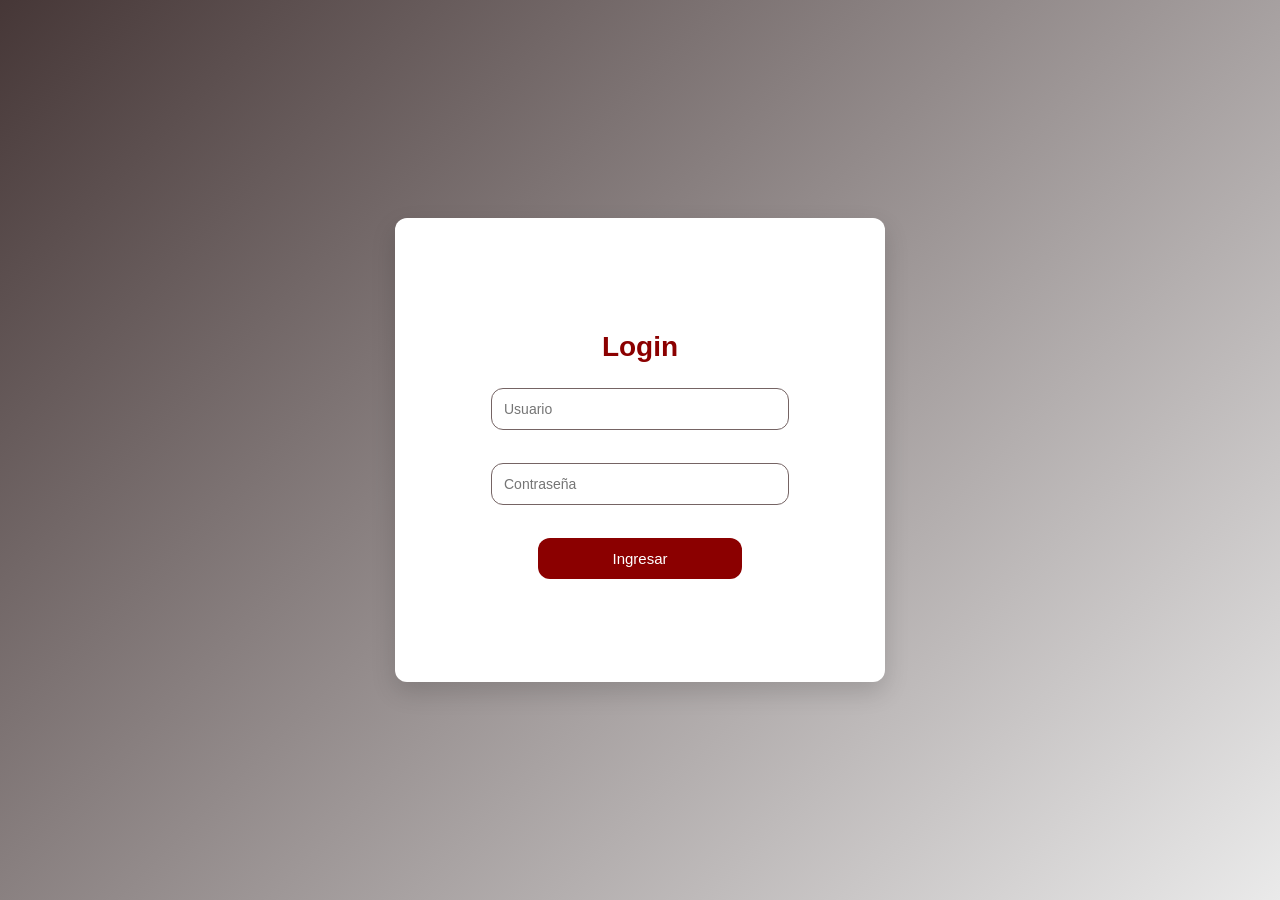
<file: login.html>
<!DOCTYPE html>
<html lang="es">
<head>
   <meta name="viewport" content="width=device-width, initial-scale=1.0">
    <title>Login-SalMendra</title>
  <link rel="stylesheet" href="./css/login.css">
</head>
<body>

<form id="loginForm">
  <h2>Login</h2>
  <input type="text" id="user" placeholder="Usuario"><br><br>
  <input type="password" id="pass" placeholder="Contraseña"><br><br>
  <button type="submit">Ingresar</button>
  <p id="error"></p>
</form>

<div id="footer"></div>
<script src="js/login.js"></script>
</body>
</html>
</file>
<file: css/login.css>
/* VARIABLES */
:root {
  --color-primary: #8B0000;
  --color-secondary: #ff6600;
  --color-bg: #463737;
  --color-card: #ffffff;
  --color-text: #333333;
  --color-border: #756464;
  --color-error: #cc0000;

  --radius: 12px;
  --shadow: 0 10px 25px rgba(0,0,0,0.15);
}

/* RESET */
body {
  margin: 0;
  height: 100vh;
  background: linear-gradient(135deg, var(--color-bg), #eaeaea);
  display: flex;
  justify-content: center;
  align-items: center;
  font-family: Arial, sans-serif;
}

/* FORMULARIO */
#loginForm {
  background: var(--color-card);
  padding: 90px 75px;
  border-radius: var(--radius);
  box-shadow: var(--shadow);
  width: 340px;
  text-align: center;
  transition: 0.3s;
}

/* HOVER SUAVE */
#loginForm:hover {
  transform: scale(1.02);
}

/* TÍTULO */
#loginForm h2 {
  margin-bottom: 25px;
  color: var(--color-primary);
  font-size: 28px;
}

/* INPUTS */
#loginForm input {
  width: 80%;
  padding: 12px;
  margin-bottom: 15px;
  border-radius: var(--radius);
  border: 1px solid var(--color-border);
  font-size: 14px;
  transition: 0.2s;
}

/* FOCUS */
#loginForm input:focus {
  outline: none;
  border-color: var(--color-primary);
  box-shadow: 0 0 6px rgba(139, 0, 0, 0.3);
}

/* BOTÓN */
#loginForm button {
  width: 60%;
  padding: 12px;
  background: var(--color-primary);
  color: var(--color-card);
  border: none;
  border-radius: var(--radius);
  font-size: 15px;
  cursor: pointer;
  transition: 0.3s;
}



/* ERROR */
#error {
  margin-top: 10px;
  color: var(--color-error);
  font-size: 13px;
}

/* FOOTER (para que no se desordene) */
#footer {
  position: absolute;
  bottom: 0;
  width: 100%;
}
</file>
